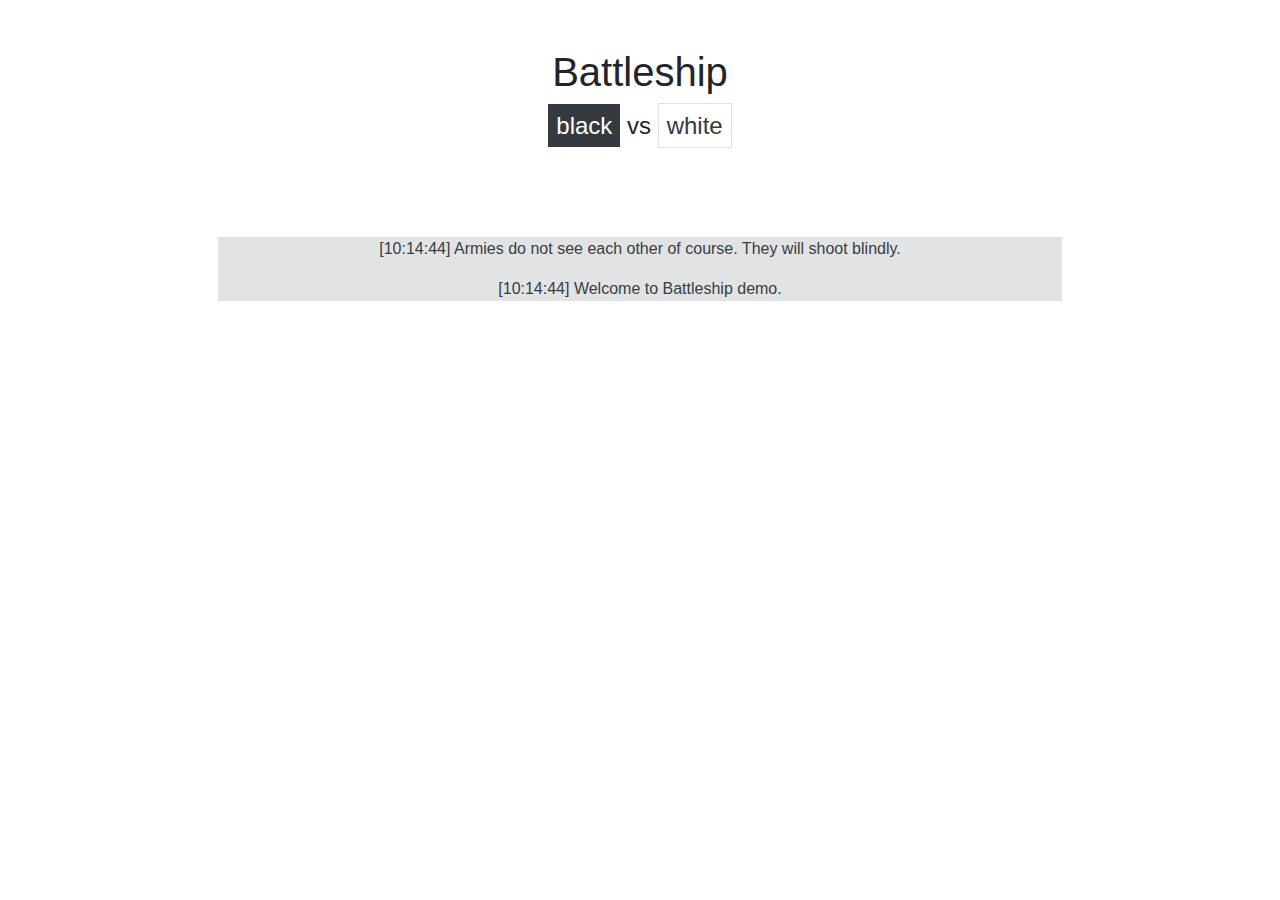
<file: index.html>
<!DOCTYPE html>
<html lang="en">
<head>
    <meta charset="UTF-8">
    <title>Computer Battleship</title>
    <link rel="stylesheet" href="css/bootstrap.css">
    <script src="js/jquery-3.5.1.min.js"></script>
    <script src="js/bootstrap.bundle.js"></script>
    <link rel="stylesheet" href="css/battleship.css">
    <script src="js/battleship.js"></script>
</head>
<body>
    <h1 class="text-center pb-2 pt-5">Battleship</h1>
    <h4 class="text-center">
        <span class="d-inline p-2 text-white bg-dark">black</span> vs
        <span class="d-inline p-2 text-dark bg-white border">white</span>
    </h4>

    <div class="container mt-5">
        <div class="row justify-content-md-center" id="boards">
        </div>
    </div>

    <div class="row justify-content-md-center">
        <div class="col-8">
            <div class="alert-secondary text-center mt-5" id="message"></div>
        </div>
    </div>
</body>
</html>
</file>
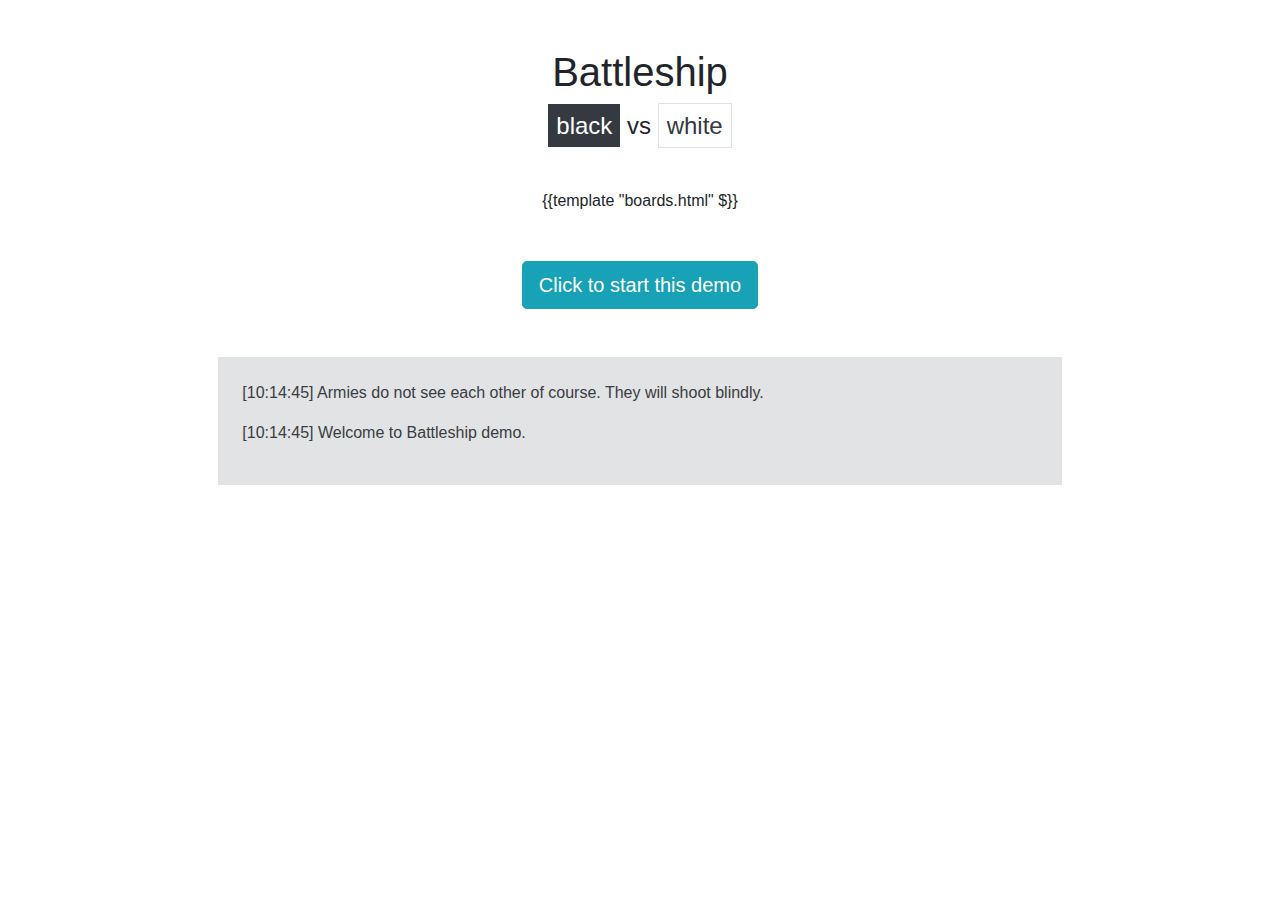
<file: templates/index.html>
<!DOCTYPE html>
<html lang="en">
<head>
    <meta charset="UTF-8">
    <title>Computer Battleship</title>
    <link rel="stylesheet" href="/css/bootstrap.css">
    <script src="/js/jquery-3.5.1.min.js"></script>
    <script src="/js/bootstrap.bundle.js"></script>
    <link rel="stylesheet" href="/css/battleship.css">
    <script src="/js/battleship.js"></script>
</head>
<body>
    <h1 class="text-center pb-2 pt-5">Battleship</h1>
    <h4 class="text-center">
        <span class="d-inline p-2 text-white bg-dark">black</span> vs
        <span class="d-inline p-2 text-dark bg-white border">white</span>
    </h4>

    <div class="container mt-5">
        <div class="row justify-content-md-center" id="boards">
            {{template "boards.html" $}}
        </div>
    </div>

    <div class="row justify-content-md-center mt-5">
        <div class="col-8 text-center">
            <button class="btn btn-info btn-lg" id="startDemo">Click to start this demo</button>
        </div>
    </div>

    <div class="row justify-content-md-center">
        <div class="col-8">
            <div class="alert-secondary mt-5 p-4" id="message"></div>
        </div>
    </div>
</body>
</html>
</file>
<file: css/battleship.css>
.blackBoardBorder {
    padding: 0px;
    border: 1px solid #343a40;
}
#blackBoard.board {
    background-color: #343a40;
    border: 1px solid white;
}

#blackBoard.board td {
    border: 1px solid white;
    width: 2pc;
    height: 2pc;
    text-align: center;
    color: white;
}

#whiteBoard.board {
    background-color: white;
    border: 1px solid gray;
}

#whiteBoard.board td {
    border: 1px solid gray;
    width: 2pc;
    height: 2pc;
    text-align: center;
    color: gray;
}
</file>
